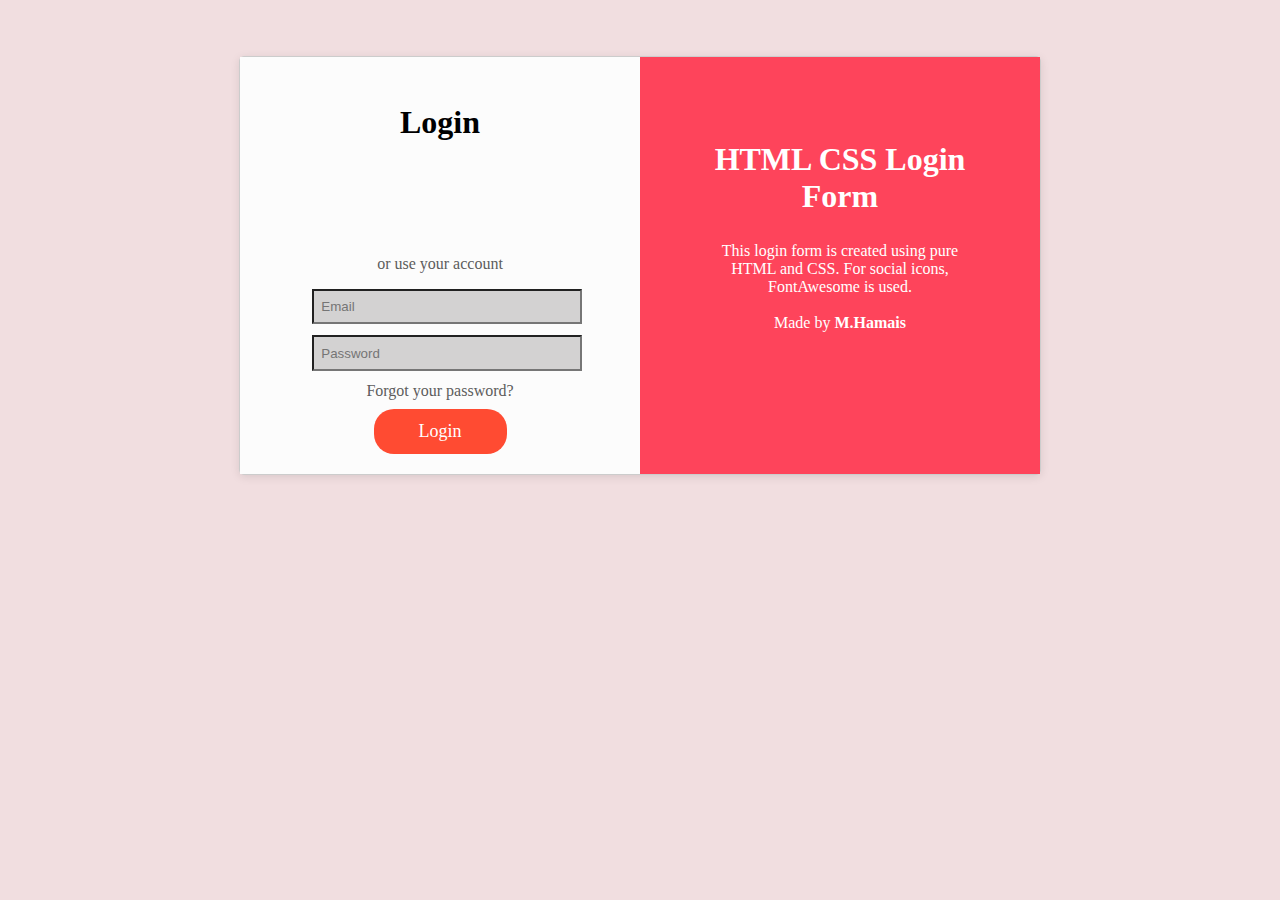
<file: index.html>
<!DOCTYPE html>
<html lang="en">
<head>
    <meta charset="UTF-8">
    <meta name="keywords" content="login page, Email and password, Sign in">
    <title>Table Layout</title>
     <link rel="stylesheet" type="text/CSS" href="Styles.css" > 
     <link rel="stylesheet" href="https://cdnjs.cloudflare.com/ajax/libs/font-awesome/6.4.2/css/all.min.css" integrity="sha512-z3gLpd7yknf1YoNbCzqRKc4qyor8gaKU1qmn+CShxbuBusANI9QpRohGBreCFkKxLhei6S9CQXFEbbKuqLg0DA==" crossorigin="anonymous" referrerpolicy="no-referrer" />

    </head>
<body>
    <div class="container">
        <table>
            <tr>
                <td id="login">
                    <h2 class="login">Login</h2>
                    <div class="i">
                       <a href="https://twitter.com/"> <i class="fa-brands fa-twitter fa-2xl"></i> </a>
                       <a href="https://www.facebook.com/"><i class="fa-brands fa-facebook fa-2xl"></i> </a>
                        
                    </div>
                    <p class="center">or use your account</p>
                    
                    <form method="GET">
                       
                        <input type="text" id="email" name="email" placeholder="Email" required><br>
                                   
                        <input type="password" id="password" name="password" placeholder="Password" required>
                        
                        <div class="forgot1">
                            <a href="Forgot.html"  class="forgot1">Forgot your password?</a>
                        </div>
                       <div class="center">
                            <button type="submit" formaction="Login.html">Login</button>
                       </div>

                    </form>
                </td>
                <td id="content">
                    <h2 class="conter">
                        HTML CSS Login <br> Form
                    </h2>
                    <p>This login form is created using pure<br> HTML and CSS. For social icons,<br>
                       FontAwesome is used.<br><br>Made by <b>M.Hamais</b>
                    </p>
                </td>
            </tr>
        </table>
    </div>
</body>
</html>
</file>
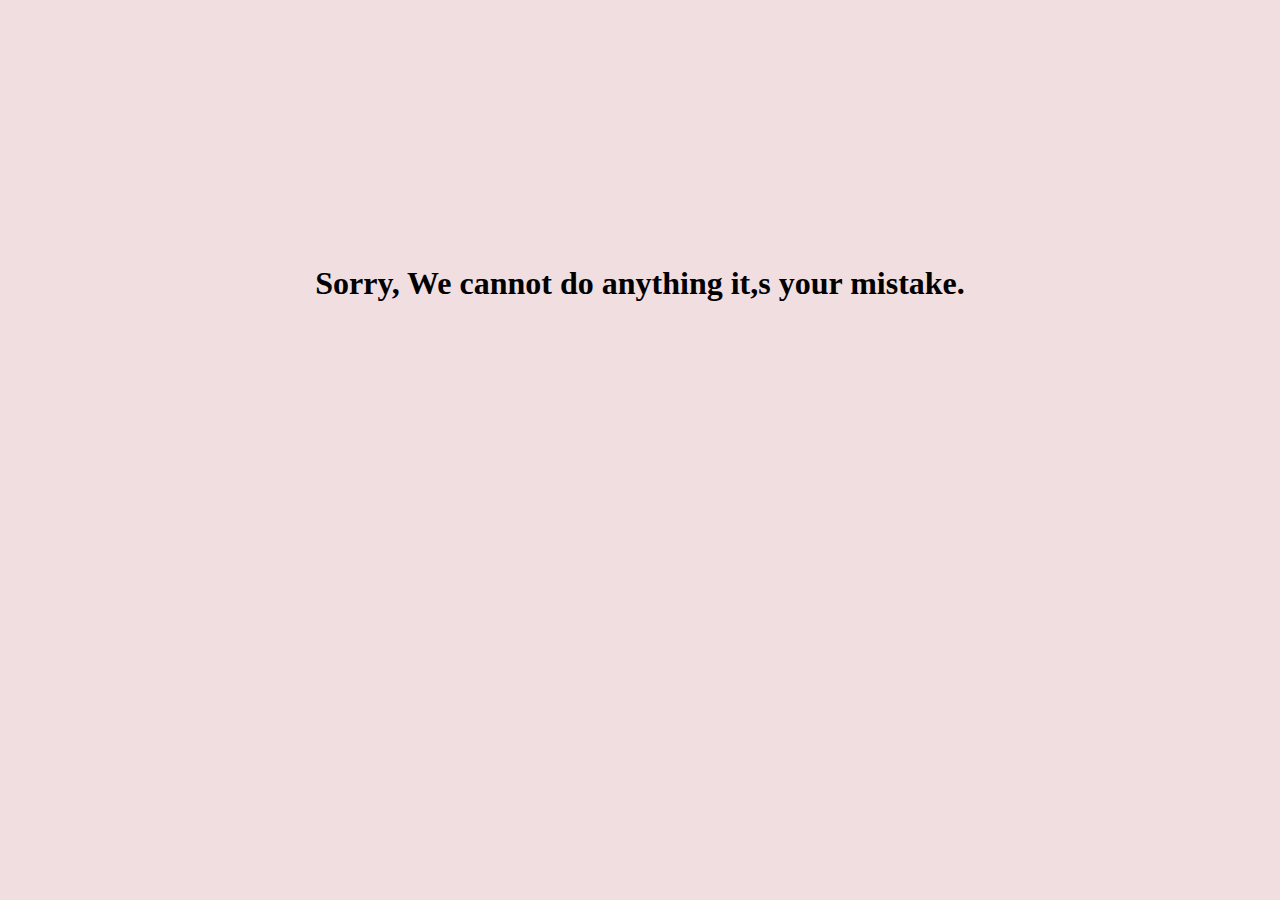
<file: Forgot.html>
<!DOCTYPE html>
<html lang="en">
<head>
    <meta charset="UTF-8">
    <meta name="viewport" content="width=device-width, initial-scale=1.0">
    <link rel="stylesheet" type="text/CSS" href="Styles.css" >
    <title>Forgot your password</title>

</head>
<body >
    <h1 class="h1">Sorry, We cannot do anything it,s your mistake.</h1>
    
</body>
</html>
</file>
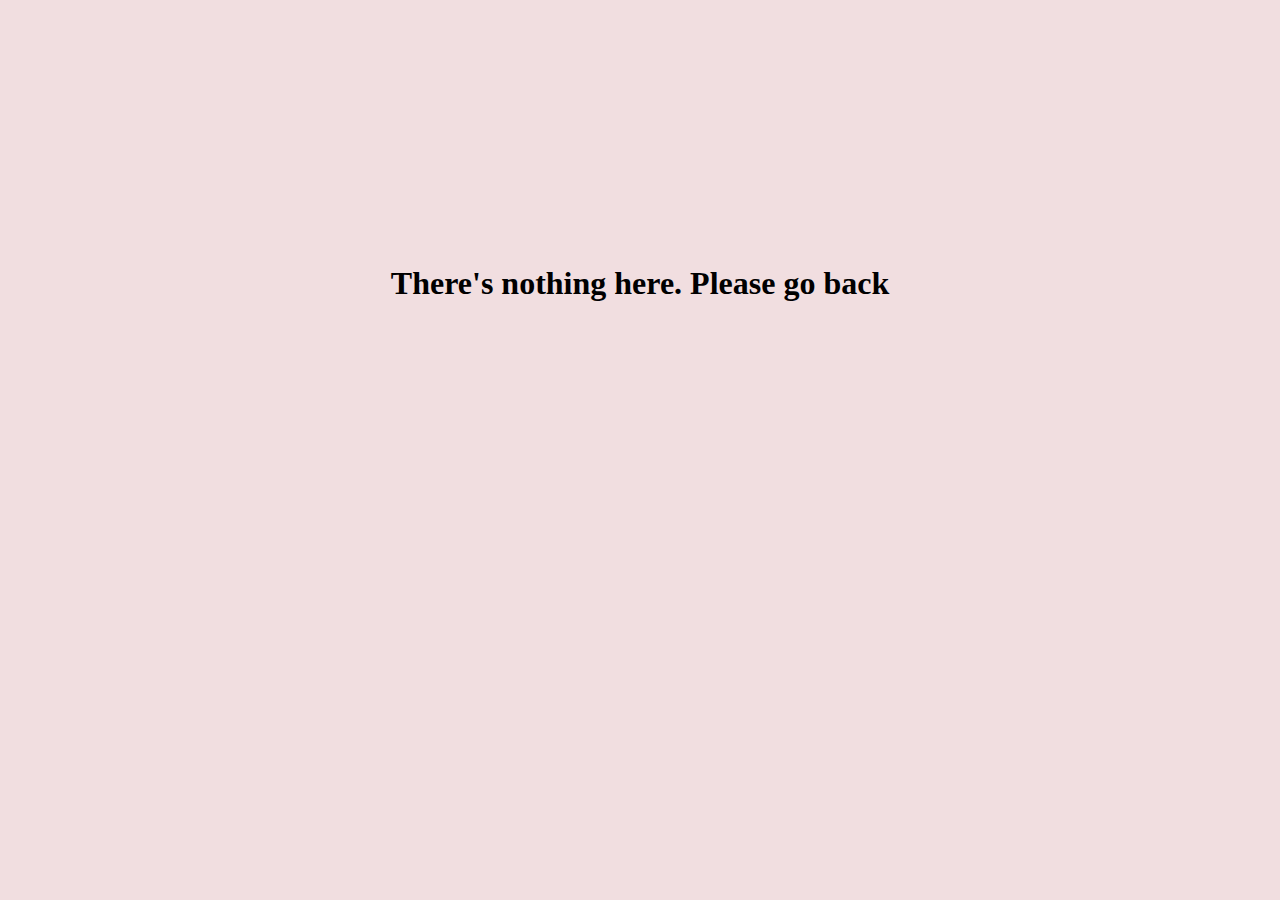
<file: Login.html>
<!DOCTYPE html>
<html lang="en">
<head>
    <meta charset="UTF-8">
    <meta name="viewport" content="width=device-width, initial-scale=1.0">
    <link rel="stylesheet" type="text/CSS" href="Styles.css" >
    <title>Login</title>

</head>
<body >
    <h1 class="h1">There's nothing here. Please go back</h1>
    
</body>
</html>
</file>
<file: Styles.css>
body{
    background-color: #f1dee0;
    
  }
.container {
    max-width: 800px;
    margin: 0 auto;
    margin-top: 7ch;
    border: 1px solid #ccc;
    border-radius: 5px;
    box-shadow: 0 2px 10px rgba(0, 0, 0, 0.1);
}
table {
    width: 100%;
    border-collapse: collapse;
    background-color: #fe445b; /* The background color for the entire table */
}
td {
    vertical-align: top;
    height: 44ch;
    padding: 20px;
}
#login {
    background-color: #fcfcfc; /* The Background color for the login cell */
    width: 50%;
}
#content {
    text-align: center;
    color: #fff;
}
#content h2 {
    color: #fff;
    } 
    

.conter{ 
    text-align: center;
    color: white;
    font-size: xx-large;
    font-weight: 799;
    margin-top: 4ch;

}
.login{
    color: black;
    font-size: xx-large;
   font-weight: 799;
   text-align: center;
}
.center{
    text-align: center;
    color: #5c5c5c;
}
.i{
    padding: 2ch;
    padding-bottom: 7ch;
    text-align: center;
}
.fa-brands{
    color: black;
}

.fa-brands:hover{
    color: blue;
}

input{
   background-color: #d3d2d2;
   padding: 1.1ch;
   padding-left: 1ch;
   padding-right: 11ch;
   margin-left: 7ch;
   margin-bottom: 1.5ch;
}
input:hover{
    background-color: white;

}
.forgot1{
    text-decoration: none;
    color: #5c5c5c;
    text-align: center; 
}
.forgot1:hover{
    color: red;
}
button{
    background-color: #ff4b32;
    padding: 10px 25px; 
    font-size: 18px; 
    border-top: 2px solid #ff4b32; 
    border-bottom: 2px solid #ff4b32;
    border-left: 20px solid transparent; 
    border-right: 20px solid transparent; 
    border-radius: 20px;
    cursor: pointer;
   color: white;
   font-family: Georgia, 'Times New Roman', Times, serif;
   margin-top: 1ch;
   
}
button:hover{
    color:  #ff4b32;
    background-color: black;
    border-color: black;

}
.h1{
    color: black;
    margin-top: 21%;
    text-align: center;
}
</file>
